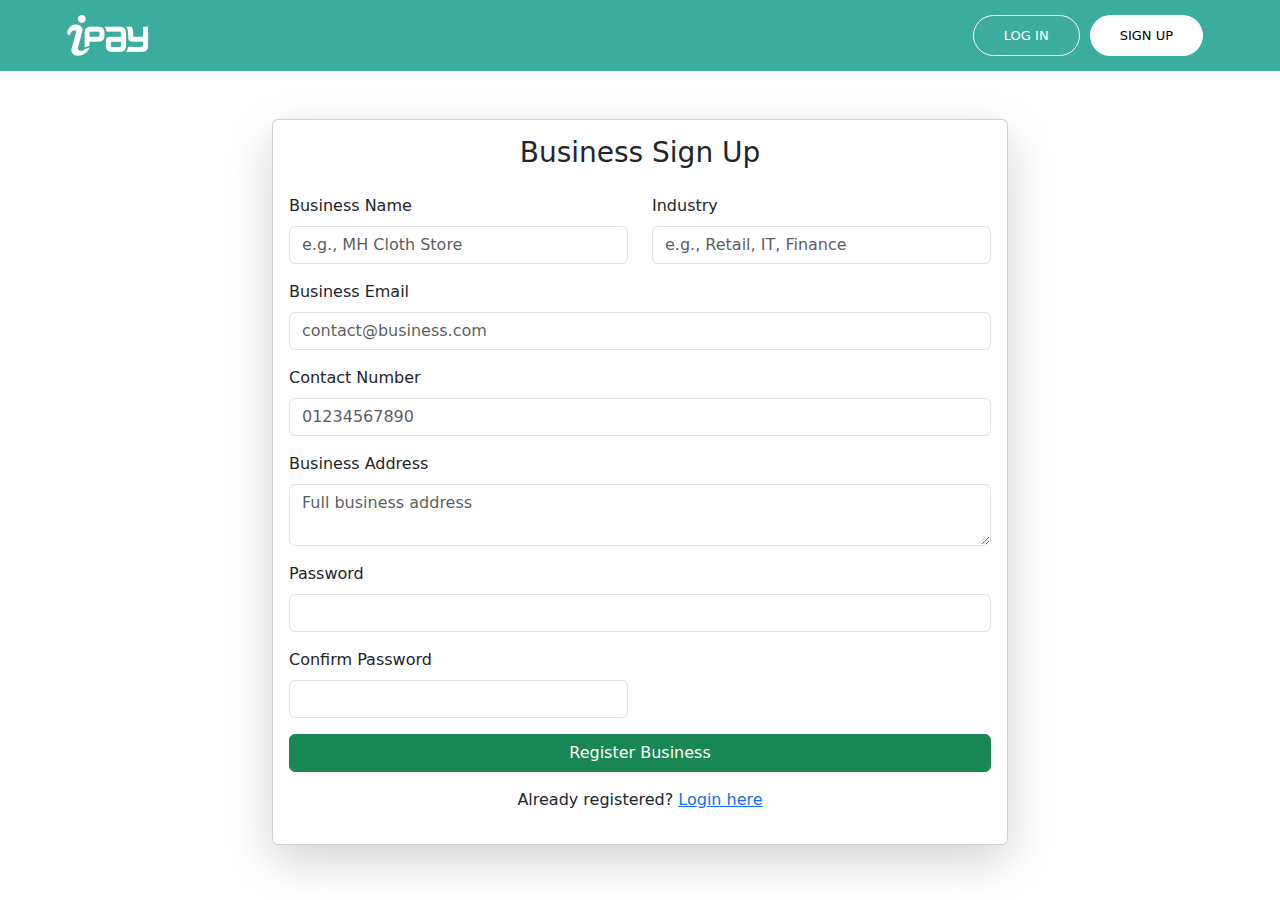
<file: business.html>
<!DOCTYPE html>
<html lang="en">

<head>
  <meta charset="UTF-8">
  <meta name="viewport" content="width=device-width, initial-scale=1.0">
  <title>Document</title>
  <link rel="stylesheet" href="css/business.css">
  <link rel="stylesheet" href="css/bootstrap.min.css">
  <link rel="stylesheet" href="css/responsive_style.css">
</head>

<body>
  <header>
    <div class="first-con container-fluid">
      <div class="top d-flex justify-content-between">
        <div class="logo">
          <a href="index.html"><img src="img/logo.png" alt=""></a>
        </div>
        <div class="button d-flex justify-content-center">
          <div class="one">
            <a href="login.html">LOG IN</a>
          </div>
          <div class="two">
            <a href="signup.html">SIGN UP</a>
          </div>
        </div>
      </div>
    </div>
  </header>

  <!-- Form start -->
  <div class="container mt-5">
    <div class="row justify-content-center">
      <div class="col-md-8">
        <div class="card shadow-lg rounded">
          <div class="card-body">
            <h3 class="card-title text-center mb-4">Business Sign Up</h3>
            <form>
              <div class="row">
                <div class="col-12 col-md-6 mb-3">
                  <label for="businessName" class="form-label">Business Name</label>
                  <input type="text" class="form-control" id="businessName" placeholder="e.g., MH Cloth Store">
                </div>
                <div class="col-12 col-md-6 mb-3">
                  <label for="industry" class="form-label">Industry</label>
                  <input type="text" class="form-control" id="industry" placeholder="e.g., Retail, IT, Finance">
                </div>
              </div>
              <div class="mb-3">
                <label for="email" class="form-label">Business Email</label>
                <input type="email" class="form-control" id="email" placeholder="contact@business.com">
              </div>
              <div class="mb-3">
                <label for="phone" class="form-label">Contact Number</label>
                <input type="tel" class="form-control" id="phone" placeholder="01234567890">
              </div>
              <div class="mb-3">
                <label for="address" class="form-label">Business Address</label>
                <textarea class="form-control" id="address" rows="2" placeholder="Full business address"></textarea>
              </div>
              <div class="row">
                <div class="col-12 col-6 mb-3">
                  <label for="password" class="form-label">Password</label>
                  <input type="password" class="form-control" id="password">
                </div>
                <div class="col-12 col-md-6 mb-3">
                  <label for="confirmPassword" class="form-label">Confirm Password</label>
                  <input type="password" class="form-control" id="confirmPassword">
                </div>
              </div>
              <button type="submit" class="btn btn-success w-100">Register Business</button>
            </form>
            <p class="mt-3 text-center">Already registered? <a href="login.html">Login here</a></p>
          </div>
        </div>
      </div>
    </div>
  </div>

  <script src="js/bootstrap.bundle.min.js"></script>
  <script src="jquery/jsquery.com_jquery-3.7.1.min.js"></script>
</body>

</html>
</file>
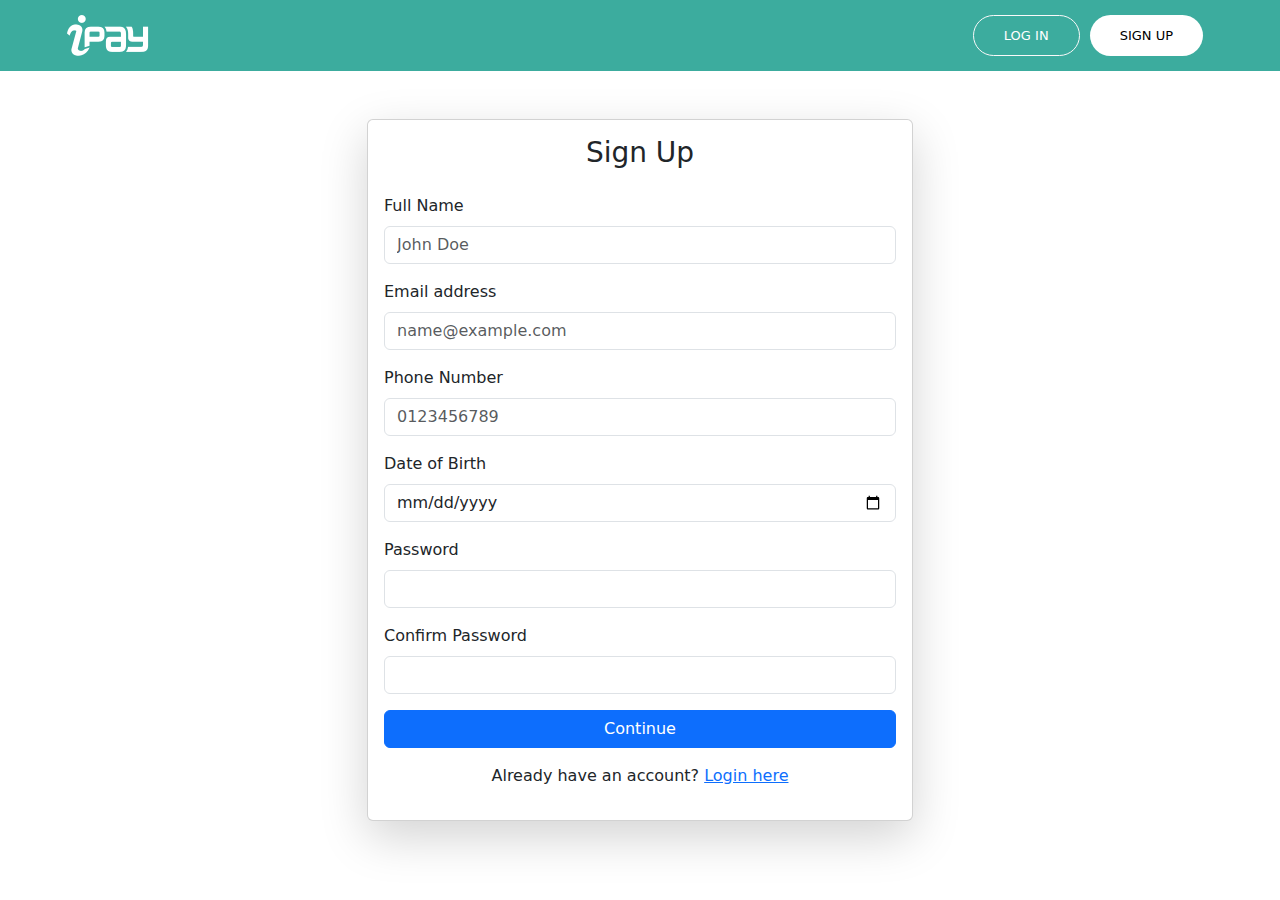
<file: signin.html>
<!DOCTYPE html>
<html lang="en">
<head>
    <meta charset="UTF-8">
    <meta name="viewport" content="width=device-width, initial-scale=1.0">
    <title>Sign-in</title>
    <link rel="stylesheet" href="css/signin.css">
    <link rel="stylesheet" href="css/bootstrap.min.css">
    <link rel="stylesheet" href="css/responsive_style.css">
</head>
<body>
    <header>
        <div class="first-con container-fluid">
            <div class="top d-flex justify-content-between">
                <div class="logo">
                    <a href="index.html"><img src="img/logo.png" alt=""></a>    
                </div>
                <div class="button d-flex justify-content-center">
                    <div class="one">
                        <a href="login.html">LOG IN</a>
                    </div>
                    <div class="two">
                        <a href="signup.html">SIGN UP</a>
                    </div>
                </div>
            </div>
        </div>
    </header>
    
 <section>
    <div class="container mt-5">
        <div class="row justify-content-center">
          <div class="col-md-6">
            <div class="card shadow-lg rounded">
              <div class="card-body">
                <h3 class="card-title text-center mb-4">Sign Up</h3>
                <form>
                  <div class="mb-3">
                    <label for="fullName" class="form-label">Full Name</label>
                    <input type="text" class="form-control" id="fullName" placeholder="John Doe">
                  </div>
                  <div class="mb-3">
                    <label for="email" class="form-label">Email address</label>
                    <input type="email" class="form-control" id="email" placeholder="name@example.com">
                  </div>
                  <div class="mb-3">
                    <label for="phone" class="form-label">Phone Number</label>
                    <input type="tel" class="form-control" id="phone" placeholder="0123456789">
                  </div>
                  <div class="mb-3">
                    <label for="dob" class="form-label">Date of Birth</label>
                    <input type="date" class="form-control" id="dob">
                  </div>
                  <div class="mb-3">
                    <label for="password" class="form-label">Password</label>
                    <input type="password" class="form-control" id="password">
                  </div>
                  <div class="mb-3">
                    <label for="confirmPassword" class="form-label">Confirm Password</label>
                    <input type="password" class="form-control" id="confirmPassword">
                  </div>
                  <button type="submit" class="btn btn-primary w-100">Continue</button>
                </form>
                <p class="mt-3 text-center">Already have an account? <a href="#">Login here</a></p>
              </div>
            </div>
          </div>
        </div>
      </div>
 </section>

 
  

    <script src="js/bootstrap.bundle.min.js"></script>
    <script src="jquery/jsquery.com_jquery-3.7.1.min.js"></script>
</body>
</html>
</file>
<file: css/business.css>
header{
    background-color: #3cac9e;
}
.first-con{
    max-width: 1170px;
}
.top{
    padding: 15px 0;
    position: sticky;
    top: 0;
}
.button {
    padding-top: 8px;
}
.one a{
    text-decoration: none;
    font-size: 13px;
    font-weight: 400;
    border: 1px solid #f9f9f9;
    padding: 12px 30px;
    color: white;
    border-radius: 50px;
    margin-right: 10px;
    transition: 0.5s;
}
.one a:hover{
    background-color: white;
    color: black;
}
.two a{
    text-decoration: none;
    font-size: 13px;
    font-weight: 400;
    border: 0px solid #f9f9f9;
    padding: 13px 30px;
    border-radius: 50px;
    margin-right: 10px;
    transition: 0.5s;
    background-color: white;
    color: black;
}
.two a:hover{
    background-color: #e0e0e0;
}
</file>
<file: css/responsive_style.css>
/* responsive.css */

/* Mobile-first adjustments */
@media (max-width: 767.98px) {
    header .top {
    flex-direction: column;
    align-items: center;
    gap: 1rem;
    text-align: center;
    }
  
    .button {
      flex-direction: column;
      gap: 2rem;
    }
  
    .custom-container h2,
    .custom-container h5,
    .custom-container p,
    .custom-container ul {
      text-align: center;
    }
  
    .step-box {
      margin-bottom: 1.5rem;
    }
  
    .step-box small {
      font-size: 0.8rem;
    }
  
    .row.text-center {
      flex-direction: column;
    }
  
    .bg-light-gray {
      padding: 1rem;
    }
  
    .footer .col {
      margin-bottom: 2rem;
      text-align: center;
    }
  
    .fifth-image img {
      width: 100%;
      height: auto;
    }
  
    footer .row {
      flex-direction: column;
      align-items: center;
    }
  
    .last p {
      font-size: 0.9rem;
      text-align: center;
    }
  }
  
  /* Tablet adjustments */
  @media (min-width: 768px) and (max-width: 991.98px) {
    .step-box {
      flex: 0 0 50%;
      max-width: 50%;
      margin-bottom: 2rem;
    }
  
    footer .row {
      flex-wrap: wrap;
    }
  }
  
  /* Step box layout fixes */
  .step-box {
    padding: 1rem;
    border: 1px solid #ddd;
    border-radius: 10px;
    margin: 0.5rem auto;
    min-height: 120px;
  }
  
  .step-title {
    font-weight: bold;
    margin-bottom: 0.5rem;
  }
  

  

  /* XS (extra small devices - phones, less than 576px) */
@media (max-width: 575.98px) {
  .custom-container h2,
  .job-title {
    font-size: 1.25rem;
    text-align: center;
  }

  .step-box,
  .job-card {
    margin-bottom: 1.5rem;
    text-align: center;
  }

  .button .one,
  .button .two {
    margin-left: 0.5rem;
  }
}

/* SM (small devices - phones landscape and up) */
@media (min-width: 576px) and (max-width: 767.98px) {
  .custom-container h2 {
    font-size: 1.5rem;
  }

  .job-card {
    padding: 10px;
    font-size: 0.95rem;
  }
}

/* MD (medium devices - tablets and up) */
@media (min-width: 768px) and (max-width: 991.98px) {
  .step-box p,
  .job-card p {
    font-size: 1rem;
    line-height: 1.5;
  }

  .custom-container {
    padding: 0 1rem;
  }
}

/* LG (large devices - desktops and up) */
@media (min-width: 992px) {
  .custom-container h2 {
    font-size: 2rem;
  }

  .job-card {
    padding: 1.5rem;
  }

  .job-title {
    font-size: 1.25rem;
  }
}

/* ========== Extra Small Devices (xs) - Phones <576px ========== */
@media (max-width: 575.98px) {
  h2, h3, h4, h5 {
    font-size: 1.2rem;
    text-align: center;
  }

  .button,
  .signup-options {
    flex-direction: column !important;
    align-items: center;
  }

  .option {
    width: 90% !important;
    margin-bottom: 20px;
  }

  .footer ul {
    padding-left: 0;
    text-align: center;
  }

  .footer .apple-store-ggl-store {
    justify-content: center !important;
  }
}

/* ========== Small Devices (sm) - 576px and up ========== */
@media (min-width: 576px) and (max-width: 767.98px) {
  .option {
    width: 80% !important;
    margin: 10px auto;
  }

  .custom-container,
  .job-card {
    padding: 15px;
  }

  .step-box {
    text-align: center;
  }
}

/* ========== Medium Devices (md) - Tablets 768px and up ========== */
@media (min-width: 768px) and (max-width: 991.98px) {
  .signup-options {
    flex-direction: row !important;
    flex-wrap: wrap;
    justify-content: space-between;
  }

  .option {
    width: 48% !important;
  }

  .job-card {
    font-size: 1rem;
  }

  .step-box {
    margin-bottom: 1rem;
  }
}

/* ========== Large Devices (lg) - Desktops 992px and up ========== */
@media (min-width: 992px) {
  .option {
    width: 45%;
  }

  .job-card {
    padding: 25px;
  }

  .step-box p {
    font-size: 1rem;
  }

  .footer .left-side2 ul {
    display: flex;
    justify-content: start;
    gap: 15px;
  }
}
</file>
<file: css/signin.css>
header{
    background-color: #3cac9e;
}
.first-con{
    max-width: 1170px;
}
.top{
    padding: 15px 0;
    position: sticky;
    top: 0;
}
.button {
    padding-top: 8px;
}
.one a{
    text-decoration: none;
    font-size: 13px;
    font-weight: 400;
    border: 1px solid #f9f9f9;
    padding: 12px 30px;
    color: white;
    border-radius: 50px;
    margin-right: 10px;
    transition: 0.5s;
}
.one a:hover{
    background-color: white;
    color: black;
}
.two a{
    text-decoration: none;
    font-size: 13px;
    font-weight: 400;
    border: 0px solid #f9f9f9;
    padding: 13px 30px;
    border-radius: 50px;
    margin-right: 10px;
    transition: 0.5s;
    background-color: white;
    color: black;
}
.two a:hover{
    background-color: #e0e0e0;
}
</file>
